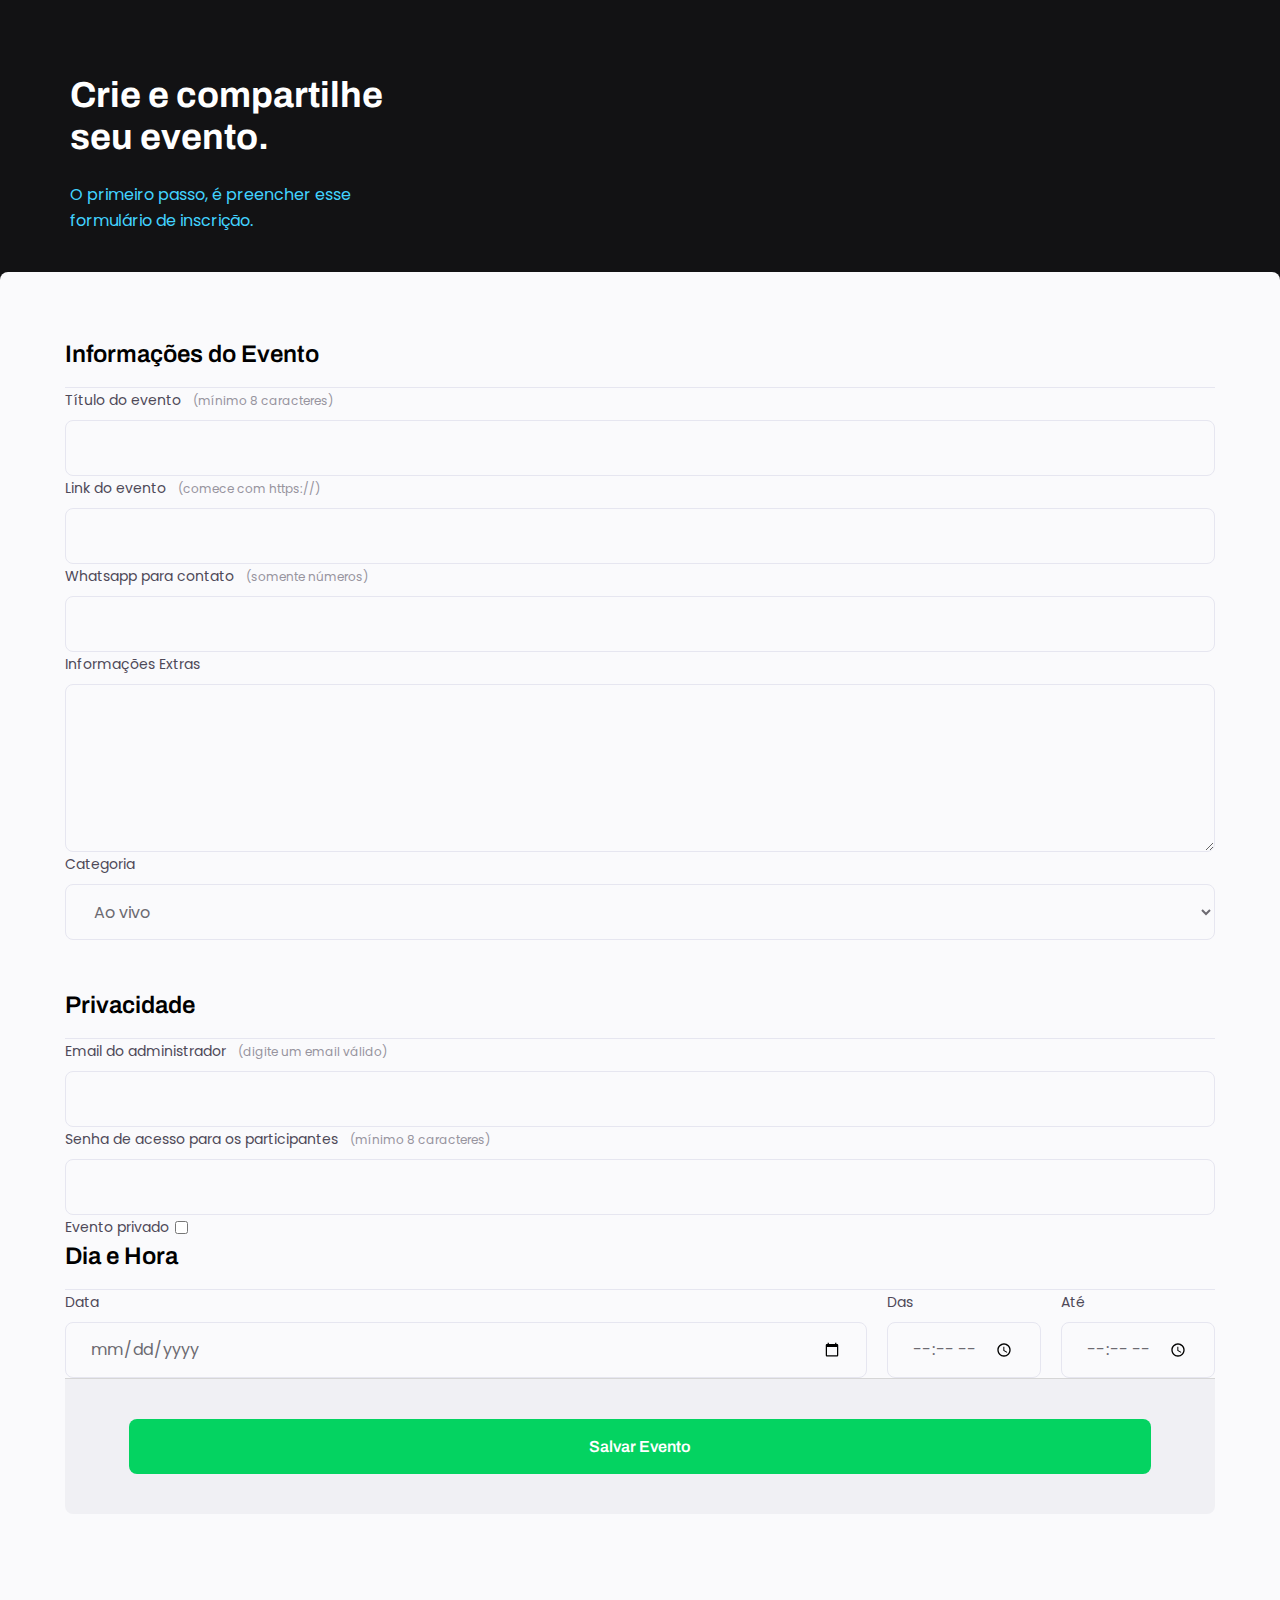
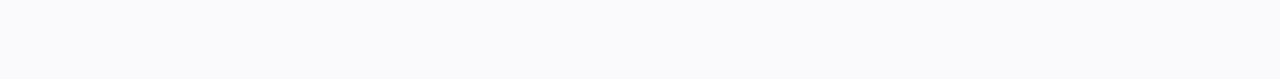
<file: index.html>
<!DOCTYPE html>
<html lang="pt-br">
    <head>
    <link rel="preconnect" href="https://fonts.googleapis.com">
    <link rel="preconnect" href="https://fonts.gstatic.com" crossorigin>

    <meta charset="UTF-8">
    <meta name="viewport" content="width=device-width, initial-scale=1.0">
    <title>Crie seu evento</title>

    <link rel="stylesheet" href="style.css">

    <link href="https://fonts.googleapis.com/css2?family=Archivo&family=Mulish:wght@400;700&family=Open+Sans:wght@400;700&family=Poppins&display=swap" rel="stylesheet">
   
</head>
<body>
    <div>
        <header>
            <h1>Crie e compartilhe <br> seu evento.</h1>
            <p>O primeiro passo, é preencher esse formulário de inscrição.</p>
        </header>
    
        <form>
            <fieldset>
                <div class="fieldset-wrapper">
                    <legend>Informações do Evento</legend>
                    
                    <div class="input-wrapper">
                        <label for="event-title">Título do evento<span>(mínimo 8 caracteres)</span></label>
                        <input type="text" id="event-title">
                    </div>
                    
                    <div class="input-wrapper">
                        <label for="event-link">Link do evento<span>(comece com https://)</span></label>
                        <input type="url" id="event-link">
                    </div>

                    <div class="input-wrapper">
                        <label for="event-whatsap">Whatsapp para contato<span>(somente números)</span></label>
                        <input type="number" id="event-whatsap">
                    </div>
                    
                    <div class="input-wrapper">
                        <label for="event-whatsap">Informações Extras </label>
                        <textarea id ="event-info"></textarea>
                    </div>

                    <div class="input-wrapper">
                        <label for="event-category">Categoria</label>
                        <select id="event-category">
                            <option value="live">Ao vivo</option>
                            <option value="podcast">Podcast</option>
                            <option value="mentorship">Mentoria</option>
                        </select>
                    </div>

                </div>
            </fieldset>

            <fieldset>
                <div class="fieldset-wrapper">
                        <legend>Privacidade</legend>

                        <div class="input-wrapper">
                            <label for="event-email">Email do administrador<span>(digite um email válido)</span></label>
                            <input type="email" id="event-email">
                        </div>

                        <div class="input-wrapper">
                            <label for="event-password">Senha de acesso para os participantes<span>(mínimo 8 caracteres)</span></label>
                            <input type="password" id="event-password">
                        </div>

                        <div class="checkbox-wrapper">
                            <label for="event-private">Evento privado</label>
                            <input type="checkbox" id="event-private">
                        </div>
                </div>  
            <fieldset>  

            <fieldset>
                <div class="fieldset-wrapper">
                    <legend>Dia e Hora</legend>
                    <div class="col-3">
                            <div class="input-wrapper">
                                <label for="event-data">Data</label>
                                <input type="date" id="event-date">
                            </div>
        
                            <div class="input-wrapper">
                                <label for="event-begin">Das</label>
                                <input type="time" id="event-begin">
                            </div>

                            <div class="input-wrapper">
                                <label for="event-end">Até</label>
                                <input type="time" id="event-end">
                            </div>
                </div>  
            <fieldset>
                    
        </form>
        <footer>
            <input class="button" type="submit" value="Salvar Evento">
        </footer>
    </div>
</body>
</html>
</file>
<file: style.css>
* {
    margin: 0;
    padding: 0; 
    box-sizing: border-box; 
}

body, input, button, select, textarea {
    font-family: 'Poppins', sans-serif;
}

body {
    background: #E5E5E5;
}

body::before{
    content: '';
    width: 100%;
    height: 368px;

    position: absolute; 
    top:0;
    left:0; 
    z-index: -1;
    background: #121214; 
}

.page {
    margin: auto;
    width: 736px;
}

header {
    width: 319px; 

    margin-top: 74px;
    margin-left: 70px; 
}

header h1 {
    font-family: 'Archivo', sans-serif;
    font-weight: bold;
    font-size: 36px; 
    line-height: 42px;
    color: white; 
    margin-bottom: 24px;
}

header p {
    font-size: 16px;
    line-height: 26px;
    color: #42D3FF;
}

form {
    background: #FAFAFC;
    min-height: 300PX;
    margin-top: 38px;
    padding: 65px;
    border-radius: 8px 8px 0 0;

    display: flex;
    flex-direction: column;
    gap: 48px;
}

fieldset {
    border: none;
}

.fieldset.wrapper {
    display: flex; 
    flex-direction: column; 
    gap: 24px; 
}

fieldset legend {
    font-family: 'Archivo', sans-serif;
    font-weight: 600;
    font-size: 24px;
    line-height: 34px;

    width: 100%; 
    border-bottom: 1px solid #E6E6F0; 
    padding-bottom: 16px;
}

.input-wrapper {
    display: flex; 
    flex-direction: column;
}

.input-wrapper label,
.checkbox-wrapper label {
    font-size: 14px; 
    line-height: 24px;
    color: #4E4958; 

    margin-bottom: 8px; 
}

.input-wrapper label span:hover {
    color: #6c6a71; 
}

.input-wrapper label span {
    margin-left: 12px; 

    font-size: 12px; 
    line-height: 20px;

    color: #97949e; 
} 

.input-wrapper input, 
.input-wrapper textarea,
.input-wrapper select {
    background: #FAFAFC;
    border: 1px solid #E6E6F0; 
    border-radius: 8px; 
    
    height: 56px; 

    padding: 0 24px; 
    font-size: 16px; 
    line-height: 26px; 

    color: #6c6a71; 
}

.input-wrapper textarea {
    padding: 0;
    height: 168px; 
}

.col-3 {
    display: flex; 
    gap: 20px; 
}

.col-3 > div:nth-child(1) {
    width: 100%; 
}

.checkbox-wrapper {
    display: flex;
    align-items: center; 
    gap: 6px; 
}

.checkbox-wrapper label {
    margin: 0; 
}

footer {
    background: #F0F0F4;
    height: 136px;
    display: flex; 
    flex-direction: column;

    padding: 40px 64px; 

    margin-bottom: 100px;

    border-top: 1px solid #d6d6d6;
    border-radius: 0 0 8px 8px; 
}

footer .button {
    height: 56px; 
    background: #04D361;
    border: 0;
    border-radius: 8px;

    font-family: 'Archivo';

    font-weight: 600; 
    font-size: 16px; 
    line-height: 26px; 

    color: #FFFFFF; 
}

footer .button:hover {
    background: #05803c;
}
</file>
